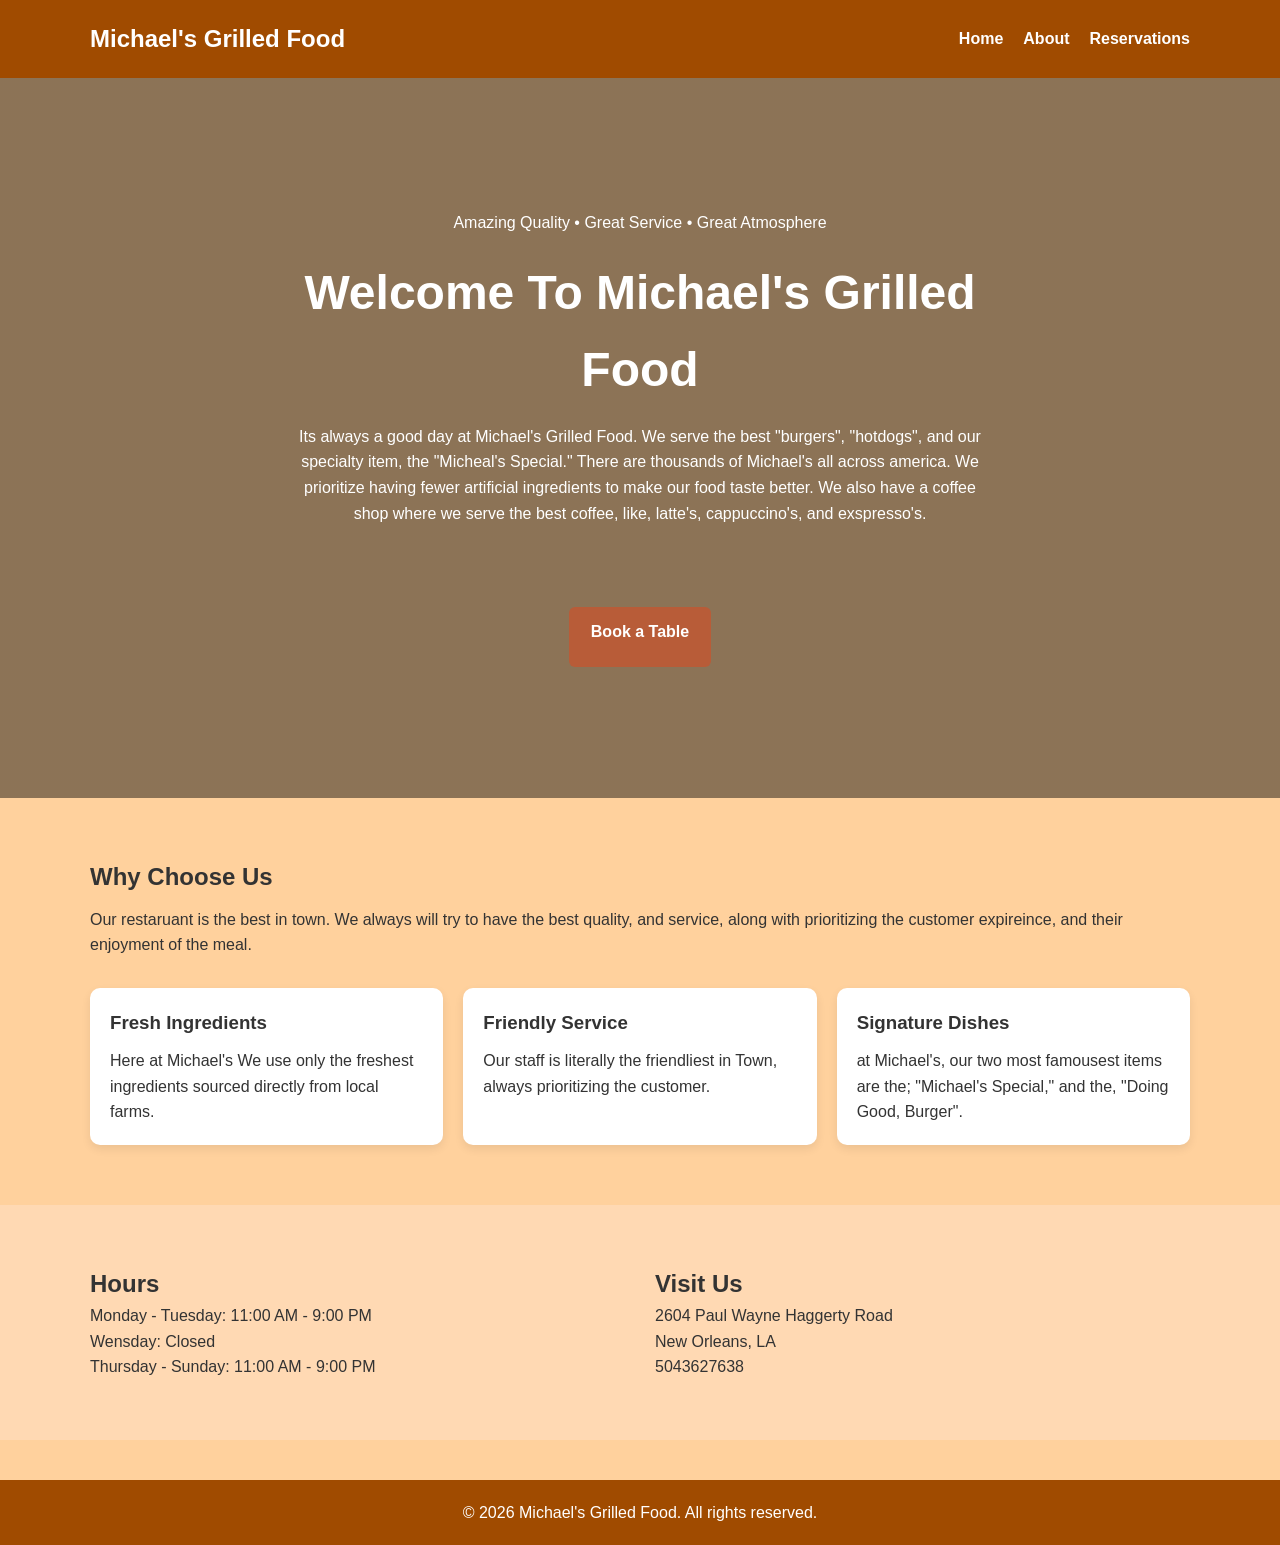
<file: index.html>
<!DOCTYPE html>
<html lang="en">
<head>
  <meta charset="UTF-8">
  <meta name="viewport" content="width=device-width, initial-scale=1.0">
  <title>Michael's Grilled Food | Home</title>

  <link rel="stylesheet" href="style.css">
</head>
<body>

  <!--
    WHEN THIS PAGE IS WORKING:
    Students should see a dark navigation bar at the top,
    then a large hero image with text and a button in the center,
    then a short welcome section below.
  -->

  <header class="site-header">
    <nav class="navbar">
      <h1 class="logo">Michael's Grilled Food</h1>

      <ul class="nav-links">
        <li><a href="index.html">Home</a></li>
        <li><a href="about.html">About</a></li>
        <li><a href="reservations.html">Reservations</a></li>
      </ul>
    </nav>
  </header>

  <main>

    <!--
      HERO SECTION
      WHEN THIS SECTION IS WORKING:
      A large background image should fill most of the screen.
      There should be text on top of the image and a button below the text.

      CHANGE NEEDED:
      - Update the heading
      - Update the paragraph
      - Add your own hero image in the CSS file
      W3Schools search:
      - CSS background image
      - CSS background size
    -->
    <section class="hero">
      <div class="hero-text">
        <p class="tagline, the-text">Amazing Quality • Great Service • Great Atmosphere</p>
        <h2 class="the-text">Welcome To Michael's Grilled Food</h2>
        <p class="the-text">
          Its always a good day at Michael's Grilled Food. We serve the best "burgers", "hotdogs", and our specialty item, the "Micheal's Special." There are thousands of Michael's all across america. We prioritize having fewer artificial ingredients to make our food taste better. We also have a coffee shop where we serve the best coffee, like, latte's, cappuccino's, and exspresso's.
        </p>

        <!-- CHANGE NEEDED:
             This button should take users to the reservations page -->
        <a href="reservations.html" class="btn">Book a Table</a>
      </div>
    </section>

    <!--
      INTRO SECTION
      WHEN THIS SECTION IS WORKING:
      There should be a clean section under the hero with a heading,
      a short paragraph, and 3 simple boxes describing the restaurant.
    -->
    <section class="content-section">
      <div class="container">
        <h2>Why Choose Us</h2>
        <p class="section-intro">
          Our restaruant is the best in town. We always will try to have the best quality, and service, along with prioritizing the customer expireince, and their enjoyment of the meal.
        </p>

        <!-- CHANGE NEEDED:
             Replace these 3 boxes with your own ideas.
             W3Schools search:
             - CSS flexbox
             - CSS box shadow -->
        <div class="card-row">
          <div class="info-card">
            <h3>Fresh Ingredients</h3>
            <p>Here at Michael's We use only the freshest ingredients sourced directly from local farms.</p>
          </div>

          <div class="info-card">
            <h3>Friendly Service</h3>
            <p>Our staff is literally the friendliest in Town, always prioritizing the customer.</p>
          </div>

          <div class="info-card">
            <h3>Signature Dishes</h3>
            <p>at Michael's, our two most famousest items are the; "Michael's Special," and the, "Doing Good, Burger".</p>
          </div>
        </div>
      </div>
    </section>

    <!--
      HOURS SECTION
      WHEN THIS SECTION IS WORKING:
      Users should see business hours and location information in a clean layout.
    -->
    <section class="content-section alt-section">
      <div class="container two-column">
        <div>
          <h2>Hours</h2>
          <!-- CHANGE NEEDED:
               Update these hours if needed -->
          <p>Monday - Tuesday: 11:00 AM - 9:00 PM</p>
          <p>Wensday: Closed</p>
          <p>Thursday - Sunday: 11:00 AM - 9:00 PM</p>
        </div>

        <div>
          <h2>Visit Us</h2>
          <!-- CHANGE NEEDED:
               Replace with your address and phone number -->
          <p>2604 Paul Wayne Haggerty Road</p>
          <p>New Orleans, LA</p>
          <p>5043627638</p>
        </div>
      </div>
    </section>

  </main>

  <footer class="site-footer">
    <!-- CHANGE NEEDED:
         Replace with your restaurant name -->
    <p>&copy; 2026 Michael's Grilled Food. All rights reserved.</p>
  </footer>

</body>
</html>
</file>
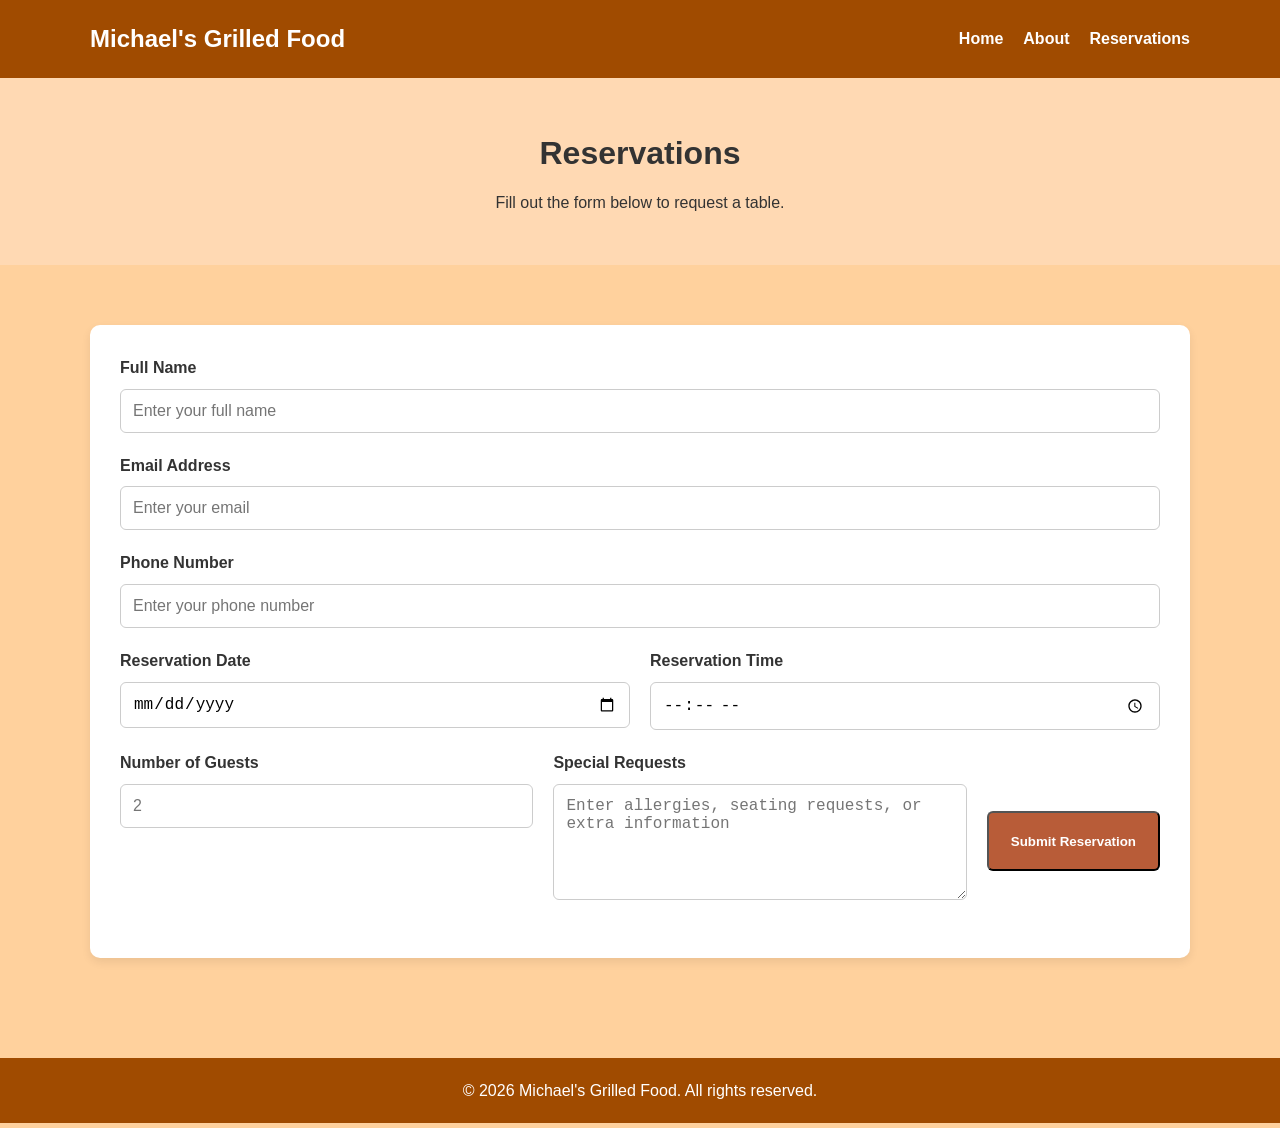
<file: reservations.html>
<!DOCTYPE html>
<html lang="en">
<head>
  <meta charset="UTF-8">
  <meta name="viewport" content="width=device-width, initial-scale=1.0">
  <title>Michael's Grilled Food | Reservations</title>
  <link rel="stylesheet" href="style.css">
</head>
<body>

  <!--
    WHEN THIS PAGE IS WORKING:
    Students should see a heading and a clean form in the middle of the page.
    The form will NOT actually send data anywhere yet.
    It is only being used to practice HTML forms and CSS styling.
  -->

  <header class="site-header">
    <nav class="navbar">
      <h1 class="logo">Michael's Grilled Food</h1>
      <ul class="nav-links">
        <li><a href="index.html">Home</a></li>
        <li><a href="about.html">About</a></li>
        <li><a href="reservations.html">Reservations</a></li>
      </ul>
    </nav>
  </header>

  <main>

    <section class="page-banner">
      <div class="container">
        <h2>Reservations</h2>
        <p>Fill out the form below to request a table.</p>
      </div>
    </section>

    <!--
      FORM SECTION
      WHEN THIS SECTION IS WORKING:
      Students should see labeled input boxes with enough spacing between them.

      CHANGE NEEDED:
      Students should check that every label matches an input.
      W3Schools search:
      - HTML forms
      - HTML input types
      - HTML label
      - HTML textarea
      - HTML required
    -->
    <section class="content-section">
      <div class="container form-container, the-text">

        <form class="reservation-form" action="#" method="get">

          <div class="form-group">
            <label for="fullname">Full Name</label>
            <input type="text" id="fullname" name="fullname" placeholder="Enter your full name" required>
          </div>

          <div class="form-group">
            <label for="email">Email Address</label>

            <!--
              CHANGE NEEDED:
              Keep type="email" here.
              Students should research why email is better than text.
              W3Schools search: HTML input email
            -->
            <input type="email" id="email" name="email" placeholder="Enter your email" required>
          </div>

          <div class="form-group">
            <label for="phone">Phone Number</label>
            <input type="tel" id="phone" name="phone" placeholder="Enter your phone number" required>
          </div>

          <div class="form-row">
            <div class="form-group">
              <label for="date">Reservation Date</label>
              <input type="date" id="date" name="date" required>
            </div>

            <div class="form-group">
              <label for="time">Reservation Time</label>
              <input type="time" id="time" name="time" required>
            </div>
          </div>

          <div class="form-row">
            <div class="form-group">
              <label for="guests">Number of Guests</label>

              <!--
                CHANGE NEEDED:
                Students should research min and max attributes.
                W3Schools search:
                - HTML input number
                - HTML min max
              -->
              <input id="guests" name="guests" min="1" max="12" placeholder="2" required>
            </div>

          <div class="form-group">
            <label for="notes">Special Requests</label>
            <textarea id="notes" name="notes" rows="5" placeholder="Enter allergies, seating requests, or extra information"></textarea>
          </div>

          <button type="submit" class="btn">Submit Reservation</button>
        </form>

      </div>
    </section>

  </main>

  <footer class="site-footer">
    <p>&copy; 2026 Michael's Grilled Food. All rights reserved.</p>
  </footer>

</body>
</html>
</file>
<file: style.css>
/* =====================================================
   BASIC RESET
   WHEN THIS IS WORKING:
   All pages should have cleaner spacing and sizing.

   W3Schools search:
   - CSS box-sizing
   - CSS margin
   - CSS padding
===================================================== */
* {
  margin: 0;
  padding: 0;
  box-sizing: border-box;
}

/* =====================================================
   CHANGE NEEDED:
   Students should change these colors to match their brand.

   WHEN THIS IS WORKING:
   The whole site should have a consistent restaurant theme.

   W3Schools search:
   - CSS colors
   - CSS hex colors
===================================================== */
:root {
  --dark: #a04b00;
  --light: #ffd19d;
  --accent: #b85c38;
  --accent-hover: #000000;
  --text: #333333;
  --white: #ffffff;
  --soft: #ffd9b3;
}

/* =====================================================
   BODY STYLES
   WHEN THIS IS WORKING:
   Text should be easy to read and the page should have
   a soft background color.
===================================================== */
body {
  font-family: Arial, Helvetica, sans-serif;
  background-color: var(--light);
  color: var(--text);
  line-height: 1.6;
}

/* =====================================================
   CONTAINER
   WHEN THIS IS WORKING:
   Content should not stretch too wide across the screen.
===================================================== */
.container {
  width: 90%;
  max-width: 1100px;
  margin: 0 auto;
}

/* =====================================================
   HEADER + NAVIGATION
   WHEN THIS IS WORKING:
   A dark navigation bar should appear at the top.
   The logo should be on one side and the links on the other.

   W3Schools search:
   - CSS flexbox
   - CSS justify-content
   - CSS align-items
===================================================== */
.site-header {
  background-color: var(--dark);
  color: var(--white);
}

.navbar {
  width: 90%;
  max-width: 1100px;
  margin: 0 auto;
  padding: 20px 0;

  display: flex;
  justify-content: space-between;
  align-items: center;
  gap: 20px;
}

.logo {
  font-size: 1.5rem;
}

.nav-links {
  list-style: none;
  display: flex;
  gap: 20px;
}

.nav-links a {
  color: var(--white);
  text-decoration: none;
  font-weight: bold;
}

/* CHANGE NEEDED:
   Students can change hover color if they want.
   WHEN THIS IS WORKING:
   Link color should change when the mouse moves over it.

   W3Schools search:
   - CSS hover
*/
.nav-links a:hover {
  color: var(--accent);
}

/* =====================================================
   HERO SECTION
   CHANGE NEEDED:
   Replace the hero image file path below with the correct image name.
   Make sure the image is saved inside the images folder.

   WHEN THIS IS WORKING:
   The home page should show a large background image with text
   centered on top of it.

   W3Schools search:
   - CSS background image
   - CSS background size
   - CSS background position
===================================================== */
.hero {
  min-height: 80vh;
  background-image:
    linear-gradient(rgba(0, 0, 0, 0.45), rgba(0, 0, 0, 0.45)),
    url("https://images.food52.com/DdFfxzCN212tWwvMbQzcMk5V_7s=/f55f7e17-489f-43ac-9097-a9da39d9701b--2019-0618_blue-cheese-burger-for-one_3x2_bobbi-lin_4166.jpg?w=3840&q=75");
  background-size: cover;
  background-position: center;
  background-repeat: no-repeat;

  display: flex;
  justify-content: center;
  align-items: center;
  text-align: center;
  padding: 40px;
}

.hero-text {
  max-width: 700px;
  color: var(--white);
}

.tagline {
  font-size: 1rem;
  letter-spacing: 2px;
  text-transform: uppercase;
  margin-bottom: 15px;
}

.hero-text h2 {
  font-size: 3rem;
  margin-bottom: 15px;
}

.hero-text p {
  margin-bottom: 20px;
}

/* =====================================================
   BUTTON
   WHEN THIS IS WORKING:
   Buttons should have color, padding, and rounded corners.
===================================================== */
.btn {
  display: inline-block;
  background-color: var(--accent);
  color: var(--white);
  text-decoration: none;
  padding: 12px 22px;
  border-radius: 6px;
  font-weight: bold;
  height: 60px;
  margin-top: 61px;
}

.btn:hover {
  background-color: var(--accent-hover);
}

/* =====================================================
   PAGE BANNER
   WHEN THIS IS WORKING:
   About and Reservations pages should have a simple heading section.
===================================================== */
.page-banner {
  background-color: var(--soft);
  text-align: center;
  padding: 50px 20px;
}

.page-banner h2 {
  font-size: 2rem;
  margin-bottom: 10px;
}

/* =====================================================
   CONTENT SECTIONS
   WHEN THIS IS WORKING:
   Each page section should have enough spacing above and below it.
===================================================== */
.content-section {
  padding: 60px 0;
}

.alt-section {
  background-color: var(--soft);
}

.section-intro {
  margin-top: 10px;
  margin-bottom: 30px;
}

/* =====================================================
   FLEX LAYOUTS
   WHEN THIS IS WORKING:
   Items should line up next to each other on larger screens.

   W3Schools search:
   - CSS flexbox
   - CSS gap
===================================================== */
.card-row {
  display: flex;
  gap: 20px;
  flex-wrap: wrap;
}

.two-column {
  display: flex;
  gap: 30px;
  flex-wrap: wrap;
  align-items: center;
}

.two-column > div {
  flex: 1 1 300px;
}

/* =====================================================
   INFO CARDS
   WHEN THIS IS WORKING:
   The three boxes on the home page should have a white background,
   padding, and a slight shadow.

   W3Schools search:
   - CSS box shadow
   - CSS border radius
===================================================== */
.info-card,
.team-card {
  background-color: var(--white);
  padding: 20px;
  border-radius: 10px;
  flex: 1 1 250px;
  box-shadow: 0 4px 10px rgba(0, 0, 0, 0.08);
}

.info-card h3,
.team-card h3 {
  margin-bottom: 10px;
}

.role {
  color: var(--accent);
  font-weight: bold;
  margin-bottom: 10px;
}

/* =====================================================
   ABOUT PAGE IMAGES
   CHANGE NEEDED:
   Make sure image file names match the files in the images folder.

   WHEN THIS IS WORKING:
   Images should fit nicely and not look stretched.
===================================================== */
.about-image {
  width: 100%;
  display: block;
  border-radius: 10px;
}

.team-image {
  width: 100%;
  height: 250px;
  object-fit: cover;
  border-radius: 10px;
  margin-bottom: 15px;
}

/* =====================================================
   FORM STYLES
   WHEN THIS IS WORKING:
   The reservation form should be centered and easy to read.

   W3Schools search:
   - CSS forms
   - CSS input
===================================================== */
.form-container {
  max-width: 800px;
}

.reservation-form {
  background-color: var(--white);
  padding: 30px;
  border-radius: 10px;
  box-shadow: 0 4px 10px rgba(0, 0, 0, 0.08);
}

.form-group {
  margin-bottom: 20px;
}

.form-row {
  display: flex;
  gap: 20px;
  flex-wrap: wrap;
}

.form-row .form-group {
  flex: 1 1 250px;
}

label {
  display: block;
  margin-bottom: 8px;
  font-weight: bold;
}

input,
select,
textarea {
  width: 100%;
  padding: 12px;
  border: 1px solid #cccccc;
  border-radius: 6px;
  font-size: 1rem;
}

/* CHANGE NEEDED:
   Students can research how :focus works.
   WHEN THIS IS WORKING:
   Inputs should show a colored outline when clicked.

   W3Schools search:
   - CSS focus
*/
input:focus,
select:focus,
textarea:focus {
  outline: 2px solid var(--accent);
  border-color: var(--accent);
}

/* =====================================================
   FOOTER
   WHEN THIS IS WORKING:
   A dark footer should appear at the bottom of each page.
===================================================== */
.site-footer {
  background-color: var(--dark);
  color: var(--white);
  text-align: center;
  padding: 20px;
  margin-top: 40px;
}

/* =====================================================
   RESPONSIVE DESIGN
   WHEN THIS IS WORKING:
   On smaller screens, the nav links and columns should stack.

   W3Schools search:
   - CSS media queries
===================================================== */
@media (max-width: 768px) {
  .navbar {
    flex-direction: column;
  }

  .nav-links {
    flex-direction: column;
    align-items: center;
  }

  .hero-text h2 {
    font-size: 2.2rem;
  }

  .two-column {
    flex-direction: column;
  }
}

/* =====================================================
   OPTIONAL COOL SNIPPETS
   These are NOT required.
   Students can plug them in if they finish early.
===================================================== */

/* OPTIONAL 1: Make cards lift slightly on hover
   W3Schools search:
   - CSS transform
   - CSS transition

.info-card,
.team-card {
  transition: transform 0.3s ease;
}

.info-card:hover,
.team-card:hover {
  transform: translateY(-8px);
}
*/

/* OPTIONAL 2: Make button grow slightly on hover

.btn {
  transition: transform 0.3s ease, background-color 0.3s ease;
}

.btn:hover {
  transform: scale(1.05);
}
*/

/* OPTIONAL 3: Add underline animation to nav links

.nav-links a {
  position: relative;
}

.nav-links a::after {
  content: "";
  position: absolute;
  left: 0;
  bottom: -4px;
  width: 0;
  height: 2px;
  background-color: var(--accent);
  transition: width 0.3s ease;
}

.nav-links a:hover::after {
  width: 100%;
}
*/

@keyframes fadeIn {
  from { opacity: 0; }
  to { opacity: 1; }
}

.the-text {
  animation: fadeIn 1s ease-in-out;
}

@keyframes fadeIn {
  from { opacity: 0; }
  to { opacity: 1; }
}

.the-image {
  animation: fadeIn 1s ease-in-out;
    width: 100%;
  display: block;
  border-radius: 10px;
}
</file>
